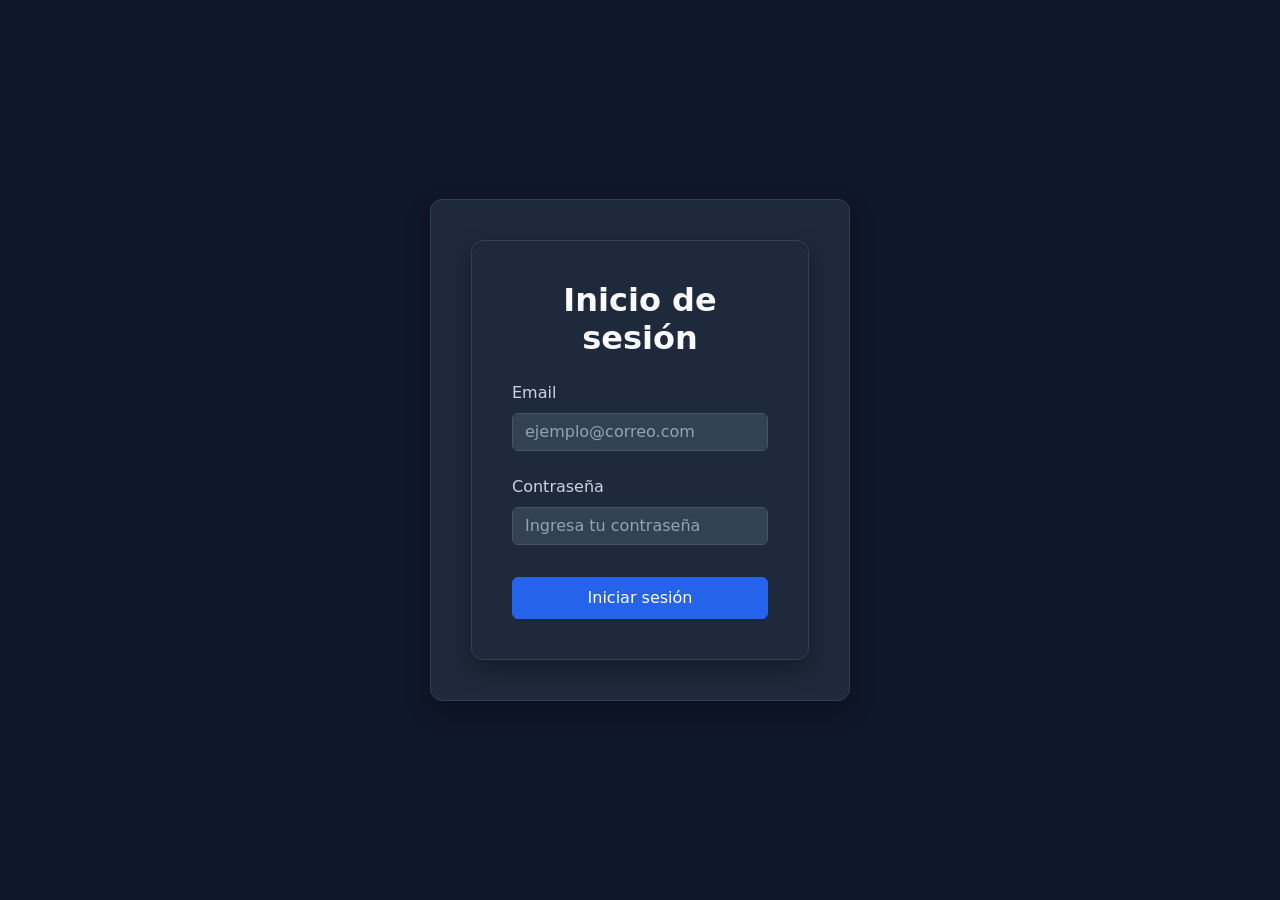
<file: index.html>
<!DOCTYPE html>
<html>
<head>
    <meta http-equiv="refresh" content="0; url=login.html">
    <title>Cargando...</title>
</head>
<body>
    <p>Redirigiendo al inicio de sesión... Si no carga, <a href="login.html">haz clic aquí</a>.</p>
</body>
</html>
</file>
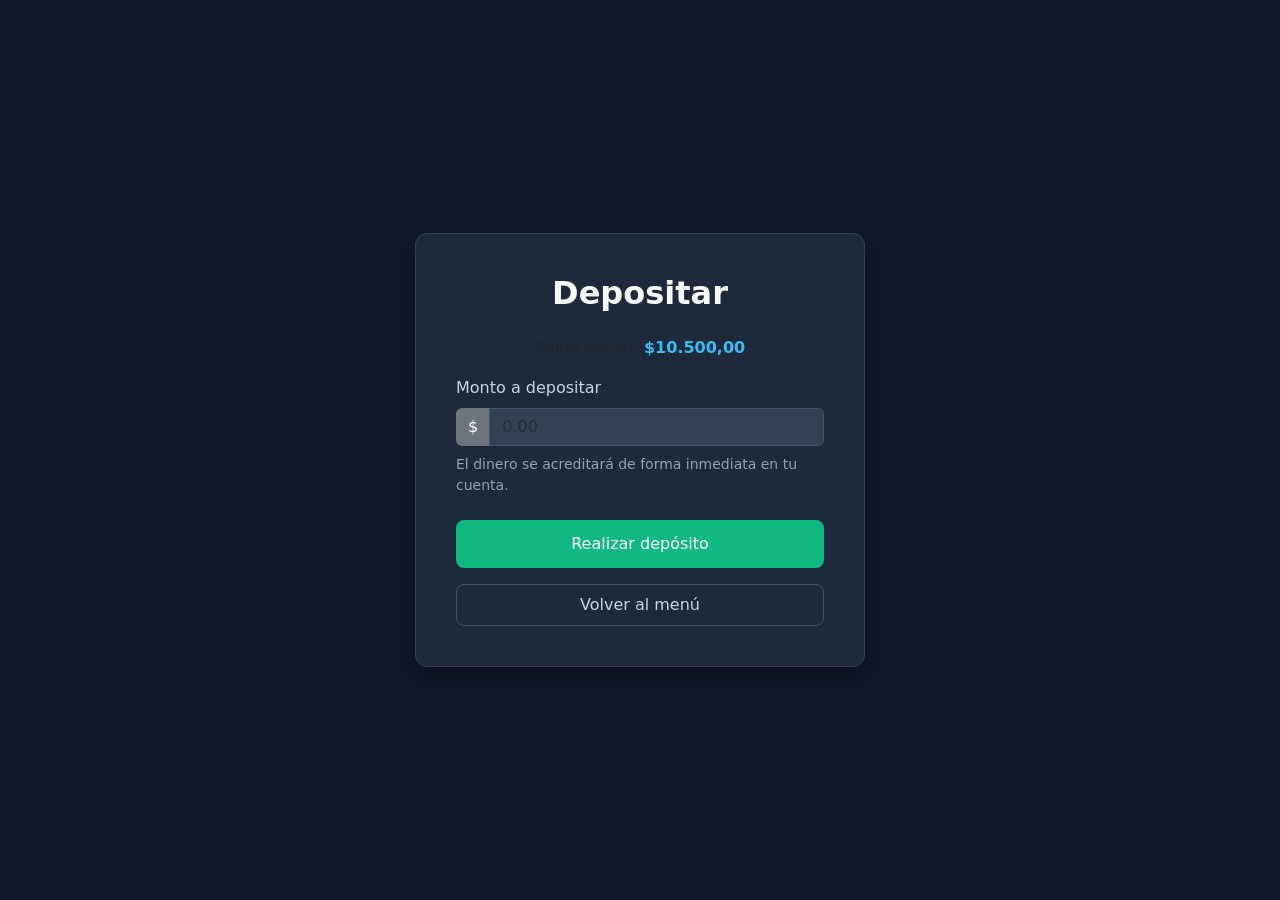
<file: deposit.html>
<!DOCTYPE html>
<html lang="es">
<head>
    <meta charset="UTF-8">
    <meta name="viewport" content="width=device-width, initial-scale=1.0">
    <title>Depositar - Billetera Digital</title>
    <link href="https://cdn.jsdelivr.net/npm/bootstrap@5.3.0/dist/css/bootstrap.min.css" rel="stylesheet">
    <style>
        body {
            background-color: #0f172a;
            height: 100vh;
            display: flex;
            align-items: center;
            justify-content: center;
        }
        .deposit-container {
            background-color: #1e293b;
            padding: 40px;
            border-radius: 12px;
            box-shadow: 0 10px 25px rgba(0, 0, 0, 0.3);
            max-width: 450px;
            width: 100%;
            border: 1px solid #334155;
        }
        h2 {
            color: #f8fafc;
            font-weight: 600;
        }
        .form-label {
            color: #cbd5e1;
            font-weight: 500;
        }
        .saldo-texto {
            color: #38bdf8;
            font-weight: 600;
        }
        .form-control {
            background-color: #334155;
            border: 1px solid #475569;
            color: #ffffff;
        }
        .form-control:focus {
            background-color: #334155;
            border-color: #3b82f6;
            color: #ffffff;
            box-shadow: 0 0 0 0.25rem rgba(59, 130, 246, 0.25);
        }
        .btn-deposit {
            background-color: #10b981;
            color: #ffffff;
            font-weight: 500;
            padding: 12px;
            border: none;
            transition: all 0.2s ease;
        }
        /* Mantiene la legibilidad al pasar el cursor, usar TAB o seleccionarlo */
        .btn-deposit:hover,
        .btn-deposit:focus,
        .btn-deposit:focus-visible {
            background-color: #059669;
            color: #ffffff !important; /* El !important asegura que Bootstrap no cambie el texto a un color oscuro */
            outline: none;
            box-shadow: 0 0 0 0.25rem rgba(16, 185, 129, 0.3); /* Un sutil anillo de enfoque verde */
        }


        .btn-back {
            background-color: transparent;
            border: 1px solid #475569;
            color: #cbd5e1;
            transition: background-color 0.2s ease;
        }
        .btn-back:hover {
            background-color: #334155;
            color: #ffffff;
        }
    </style>
</head>
<body>

<div class="deposit-container">
    <h2 class="text-center mb-4">Depositar</h2>

    <div class="mb-3 text-center text-muted">
        <span>Saldo actual: </span><span id="saldoActualDisplay" class="saldo-texto">$0,00</span>
    </div>

    <div id="alert-container"></div>

    <form id="depositForm">
        <div class="mb-4">
            <label for="amountInput" class="form-label">Monto a depositar</label>
            <div class="input-group">
                <span class="input-group-text bg-secondary border-0 text-white">$</span>
                <input type="number" class="form-control" id="amountInput" placeholder="0.00" min="1" step="any" required>
            </div>
            <div class="form-text mt-2" style="color: #94a3b8 !important;">
                El dinero se acreditará de forma inmediata en tu cuenta.
            </div>
        </div>

        <button type="submit" class="btn btn-deposit w-100 rounded-3 mb-3" id="btnRealizarDeposito">
            Realizar depósito
        </button>

        <a href="menu.html" class="btn btn-back w-100 rounded-3 text-decoration-none text-center d-block py-2">
            Volver al menú
        </a>
    </form>
</div>

<script src="https://cdn.jsdelivr.net/npm/bootstrap@5.3.0/dist/js/bootstrap.bundle.min.js"></script>
<script src="https://code.jquery.com/jquery-3.6.4.min.js"></script>
<script src="procesar_deposito.js"></script>

</body>
</html>
</file>
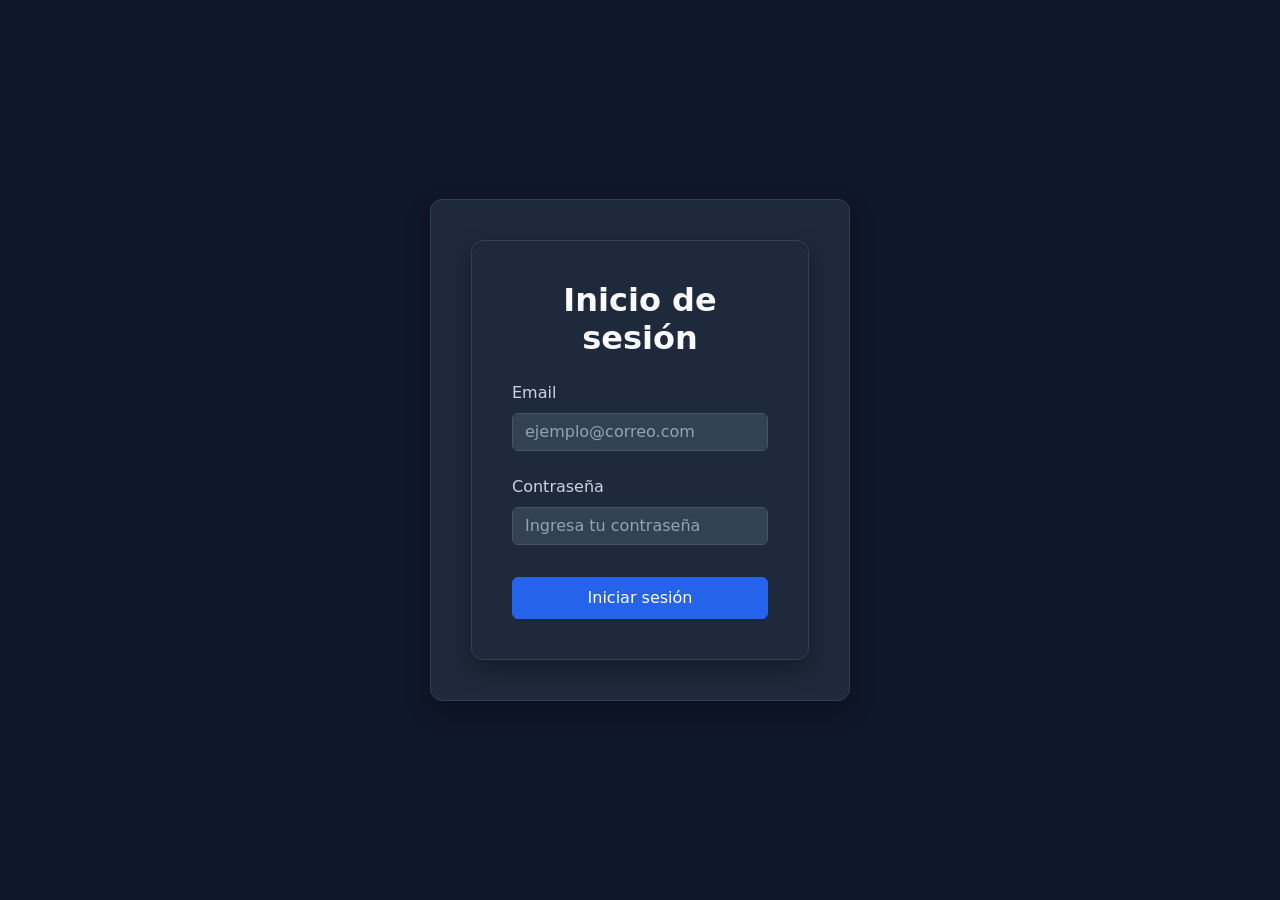
<file: login.html>
<!DOCTYPE html>
<html lang="es">
<head>
    <meta charset="UTF-8">
    <meta name="viewport" content="width=device-width, initial-scale=1.0">
    <title>Inicio de Sesión - Billetera Digital</title>
    <link href="https://cdn.jsdelivr.net/npm/bootstrap@5.3.0/dist/css/bootstrap.min.css" rel="stylesheet">
    <link rel="stylesheet" href="misestilos.css">
</head>
<body>

<div class="login-container">

    <div class="login-container">
        <h2 class="text-center mb-4">Inicio de sesión</h2>

        <div id="alertContainer"></div>
    <form action="menu.html" method="GET" id="loginForm">
        <div class="mb-4">
            <label for="email" class="form-label">Email</label>
            <input type="email" class="form-control" id="email" placeholder="ejemplo@correo.com" required>
        </div>

        <div class="mb-4">
            <label for="password" class="form-label">Contraseña</label>
            <input type="password" class="form-control" id="password" placeholder="Ingresa tu contraseña" required>
        </div>

        <button type="submit" class="btn btn-custom w-100 py-2 mt-2">Iniciar sesión</button>
    </form>
</div>

<!-- Scripts de Bootstrap y jQuery -->
<script src="https://cdn.jsdelivr.net/npm/bootstrap@5.3.0/dist/js/bootstrap.bundle.min.js"></script>
<script src="https://code.jquery.com/jquery-3.6.4.min.js"></script>
<script src="validar_inicio.js"></script>

</body>
</html>
</file>
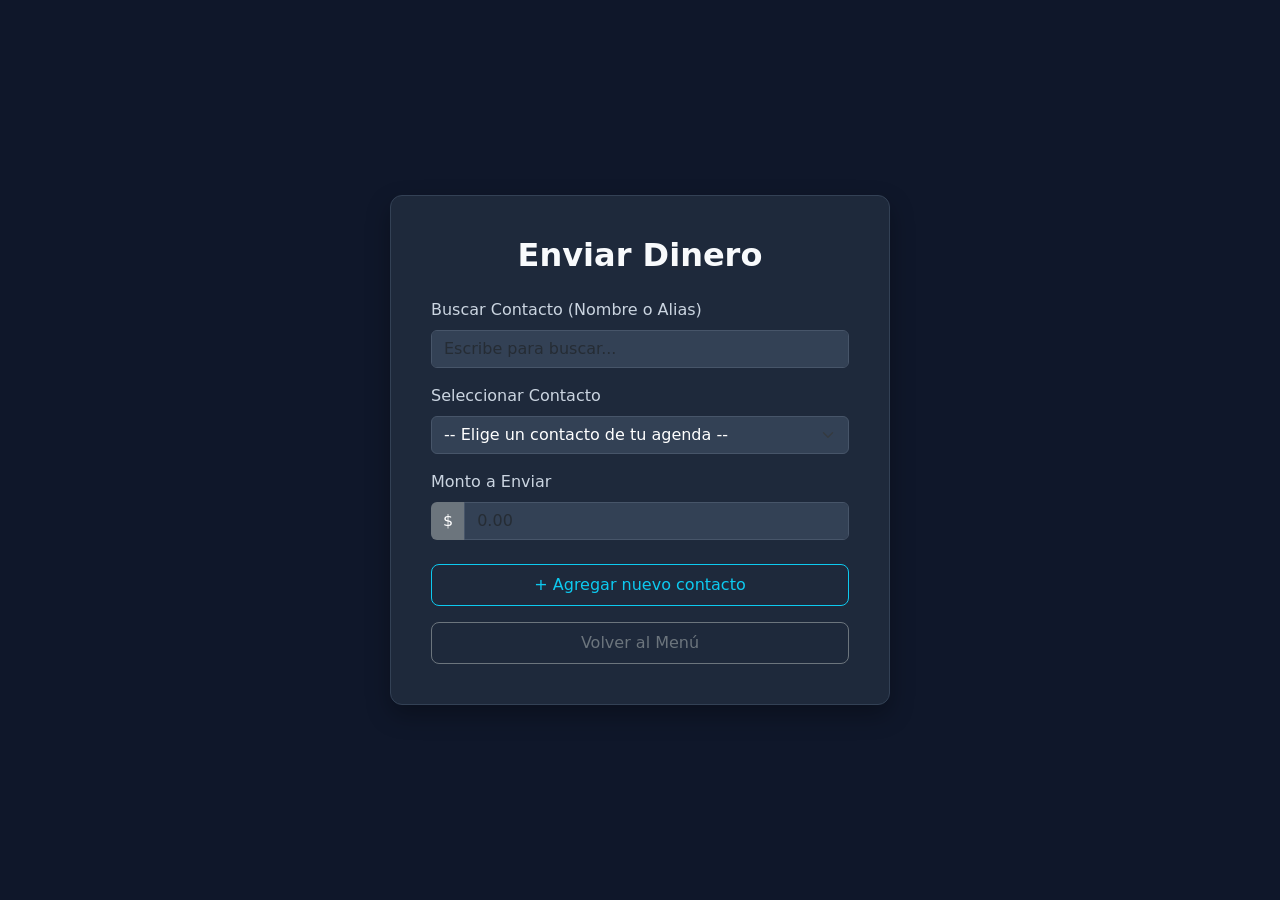
<file: sendmoney.html>
<!DOCTYPE html>
<html lang="es">
<head>
    <meta charset="UTF-8">
    <meta name="viewport" content="width=device-width, initial-scale=1.0">
    <title>Enviar Dinero - Billetera Digital</title>
    <link href="https://cdn.jsdelivr.net/npm/bootstrap@5.3.0/dist/css/bootstrap.min.css" rel="stylesheet">
    <style>
        body {
            background-color: #0f172a;
            min-height: 100vh;
            display: flex;
            align-items: center;
            justify-content: center;
            padding: 20px;
        }
        .send-container {
            background-color: #1e293b;
            padding: 40px;
            border-radius: 12px;
            box-shadow: 0 10px 25px rgba(0, 0, 0, 0.3);
            max-width: 500px;
            width: 100%;
            border: 1px solid #334155;
        }
        h2, h4 { color: #f8fafc; font-weight: 600; }
        .form-label { color: #cbd5e1; font-weight: 500; }
        .form-control, .form-select {
            background-color: #334155;
            border: 1px solid #475569;
            color: #ffffff;
        }
        .form-control:focus, .form-select:focus {
            background-color: #334155;
            border-color: #3b82f6;
            color: #ffffff;
            box-shadow: 0 0 0 0.25rem rgba(59, 130, 246, 0.25);
        }
        .btn-success-custom {
            background-color: #10b981;
            color: white;
            border: none;
            transition: all 0.2s ease;
        }
        /* Mantiene el texto legible al pasar el cursor o al presionar TAB */
        .btn-success-custom:hover,
        .btn-success-custom:focus,
        .btn-success-custom:focus-visible {
            background-color: #059669;
            color: white !important; /* Evita que el texto se vuelva oscuro al enfocarse */
            outline: none;
            box-shadow: 0 0 0 0.25rem rgba(16, 185, 129, 0.3); /* Anillo de enfoque verde a juego */
        }

        #btnEnviarDinero { display: none; } /* Oculto por defecto hasta elegir contacto */
        #nuevoContactoForm { display: none; } /* Oculto por defecto hasta pulsar + */
    </style>
</head>
<body>

<div class="send-container">
    <h2 class="text-center mb-4">Enviar Dinero</h2>
    
    <div id="alertContainerGlobal"></div>

    <div class="mb-3">
        <label for="searchContact" class="form-label">Buscar Contacto (Nombre o Alias)</label>
        <input type="text" class="form-control" id="searchContact" placeholder="Escribe para buscar...">
    </div>

    <form id="mainSendForm">
        <div class="mb-3">
            <label for="contactSelect" class="form-label">Seleccionar Contacto</label>
            <select class="form-select" id="contactSelect" required>
                <option value="" selected disabled>-- Elige un contacto de tu agenda --</option>
                <option value="1" data-search="juan perez jperez">Juan Pérez (Alias: jperez)</option>
                <option value="2" data-search="maria gomez mariago">María Gómez (Alias: mariago)</option>
                <option value="3" data-search="lucas diaz lucas.d">Lucas Díaz (Alias: lucas.d)</option>
            </select>
        </div>

        <div class="mb-4">
            <label for="amountInput" class="form-label">Monto a Enviar</label>
            <div class="input-group">
                <span class="input-group-text bg-secondary border-0 text-white">$</span>
                <input type="number" class="form-control" id="amountInput" placeholder="0.00" min="1" required>
            </div>
        </div>

        <button type="submit" class="btn btn-success-custom w-100 py-2 rounded-3 mb-3" id="btnEnviarDinero">
            Confirmar Envío de Dinero
        </button>
    </form>

    <button type="button" class="btn btn-outline-info w-100 py-2 rounded-3 mb-3" id="btnMostrarAgregar">
        + Agregar nuevo contacto
    </button>

    <div id="nuevoContactoForm" class="p-3 mb-3 rounded" style="background-color: #1e293b; border: 1px dashed #475569;">
        <h4>Nuevo Contacto</h4>
        <div id="alertContacto"></div>
        <div class="mb-2">
            <label class="form-label">Nombre Completo</label>
            <input type="text" class="form-control form-control-sm" id="newName" placeholder="Ej: Carlos Sosa">
        </div>
        <div class="mb-2">
            <label class="form-label">Alias</label>
            <input type="text" class="form-control form-control-sm" id="newAlias" placeholder="Ej: carlos.sosa">
        </div>
        <div class="mb-3">
            <label class="form-label">Número de cuenta</label>
            <input type="text" class="form-control form-control-sm" id="newCbu" placeholder="Ej: 123456789">
        </div>

        <div class="d-flex gap-2">
            <button type="button" class="btn btn-success-custom btn-sm w-50" id="btnGuardarContacto">Guardar</button>
            <button type="button" class="btn btn-secondary btn-sm w-50" id="btnCancelarContacto">Cancelar</button>
        </div>
    </div>

    <a href="menu.html" class="btn btn-outline-secondary w-100 py-2 rounded-3 text-decoration-none text-center d-block">
        Volver al Menú
    </a>
</div>

<script src="https://cdn.jsdelivr.net/npm/bootstrap@5.3.0/dist/js/bootstrap.bundle.min.js"></script>
<script src="https://code.jquery.com/jquery-3.6.4.min.js"></script>
<script src="historial.js"></script>
<script src="procesar_envio.js"></script>
</body>
</html>
</file>
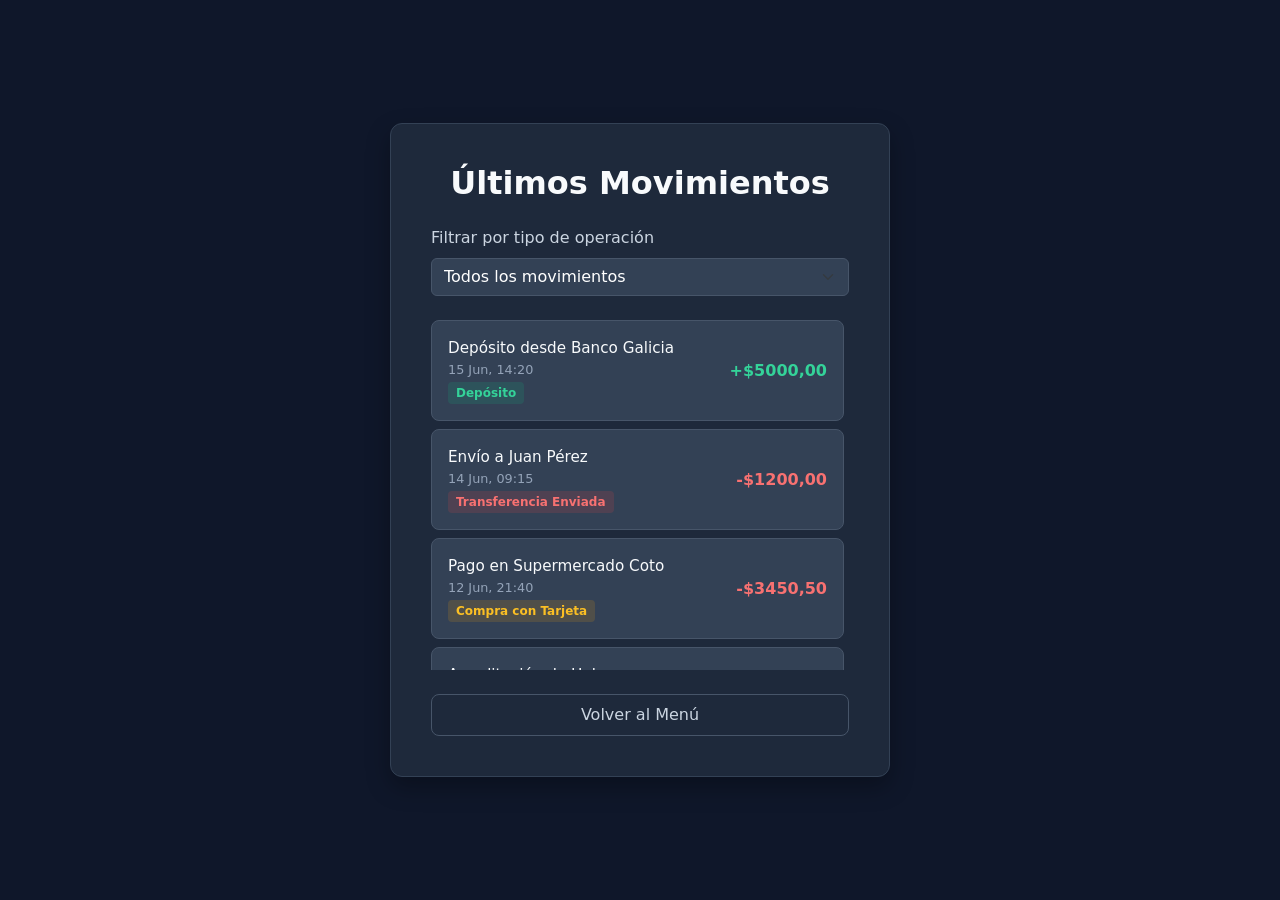
<file: transactions.html>
<!DOCTYPE html>
<html lang="es">
<head>
    <meta charset="UTF-8">
    <meta name="viewport" content="width=device-width, initial-scale=1.0">
    <title>Últimos Movimientos - Billetera Digital</title>
    <link href="https://cdn.jsdelivr.net/npm/bootstrap@5.3.0/dist/css/bootstrap.min.css" rel="stylesheet">
    <style>
        body {
            background-color: #0f172a;
            min-height: 100vh;
            display: flex;
            align-items: center;
            justify-content: center;
            padding: 20px;
        }
        .history-container {
            background-color: #1e293b;
            padding: 40px;
            border-radius: 12px;
            box-shadow: 0 10px 25px rgba(0, 0, 0, 0.3);
            max-width: 500px;
            width: 100%;
            border: 1px solid #334155;
        }
        h2 {
            color: #f8fafc;
            font-weight: 600;
        }
        .form-label {
            color: #cbd5e1;
            font-weight: 500;
        }
        .form-select {
            background-color: #334155;
            border: 1px solid #475569;
            color: #ffffff;
        }
        .form-select:focus {
            background-color: #334155;
            border-color: #3b82f6;
            color: #ffffff;
            box-shadow: 0 0 0 0.25rem rgba(59, 130, 246, 0.25);
        }
        .transaction-item {
            background-color: #334155;
            border: 1px solid #475569;
            border-radius: 8px;
            transition: transform 0.2s ease;
        }
        .transaction-item:hover {
            transform: translateX(3px);
        }
        .tx-title {
            color: #f8fafc;
            font-weight: 500;
            font-size: 0.95rem;
        }
        .tx-date {
            color: #94a3b8;
            font-size: 0.8rem;
        }
        .tx-badge {
            font-size: 0.75rem;
            padding: 2px 8px;
            border-radius: 4px;
            font-weight: 600;
            display: inline-block;
            margin-top: 3px;
        }
        .badge-deposito { background-color: rgba(16, 185, 129, 0.15); color: #34d399; }
        .badge-envio { background-color: rgba(239, 68, 68, 0.15); color: #f87171; }
        .badge-compra { background-color: rgba(245, 158, 11, 0.15); color: #fbbf24; }
        
        .amount-positive { color: #34d399; font-weight: 600; }
        .amount-negative { color: #f87171; font-weight: 600; }
        .btn-back {
            background-color: transparent;
            border: 1px solid #475569;
            color: #cbd5e1;
            transition: all 0.2s ease;
        }
        .btn-back:hover,
        .btn-back:focus,
        .btn-back:focus-visible {
            background-color: #334155;
            color: #ffffff !important; /* Asegura legibilidad total con TAB */
            outline: none;
            box-shadow: 0 0 0 0.25rem rgba(203, 213, 225, 0.2);
        }

        .btn-back:hover {
            background-color: #334155;
            color: #ffffff;
        }
    </style>
</head>
<body>

<div class="history-container">
    <h2 class="text-center mb-4">Últimos Movimientos</h2>

    <div class="mb-4">
        <label for="filterType" class="form-label">Filtrar por tipo de operación</label>
        <select class="form-select" id="filterType">
            <option value="todos">Todos los movimientos</option>
            <option value="deposito">Depósitos recibidos</option>
            <option value="envio">Transferencias enviadas</option>
            <option value="compra">Compras realizadas</option>
        </select>
    </div>

    <div id="transactionContainer" class="mb-4" style="max-height: 350px; overflow-y: auto; padding-right: 5px;">
        </div>

    <a href="menu.html" class="btn btn-back w-100 py-2 rounded-3 text-decoration-none text-center d-block">
        Volver al Menú
    </a>
</div>

<script src="https://cdn.jsdelivr.net/npm/bootstrap@5.3.0/dist/js/bootstrap.bundle.min.js"></script>
<script src="https://code.jquery.com/jquery-3.6.4.min.js"></script>
<script src="mostrar_movimientos.js"></script>
</body>
</html>
</file>
<file: misestilos.css>
body {
    /* Fondo azul oscuro profundo */
    background-color: #0f172a;
    height: 100vh;
    display: flex;
    align-items: center;
    justify-content: center;
}
.login-container {
    /* Contenedor azul oscuro ligeramente más claro para contraste */
    background-color: #1e293b;
    padding: 40px;
    border-radius: 12px;
    box-shadow: 0 10px 25px rgba(0, 0, 0, 0.3);
    max-width: 420px;
    width: 100%;
    border: 1px solid #334155;
}
h2 {
    color: #f8fafc;
    font-weight: 600;
}
.form-label {
    color: #cbd5e1;
    font-weight: 500;
}
.form-control {
    background-color: #334155;
    border: 1px solid #475569;
    color: #ffffff;
}
.form-control:focus {
    background-color: #334155;
    border-color: #3b82f6;
    color: #ffffff;
    box-shadow: 0 0 0 0.25rem rgba(59, 130, 246, 0.25);
}
.form-control::placeholder {
    color: #94a3b8;
}
.btn-custom {
    background-color: #2563eb;
    border-color: #2563eb;
    color: #ffffff;
    font-weight: 500;
    /* CORRECCIÓN TAB: Animamos solo el fondo y borde, omitiendo el outline */
    transition: background-color 0.2s ease, border-color 0.2s ease;
}
.btn-custom:hover {
    background-color: #1d4ed8;
    border-color: #1d4ed8;
    color: #ffffff;
}
/* Estabilizador visual para el foco de teclado */
.btn-custom:focus {
    background-color: #1d4ed8;
    outline: none;
    box-shadow: 0 0 0 0.25rem rgba(59, 130, 246, 0.4);
}
</file>
